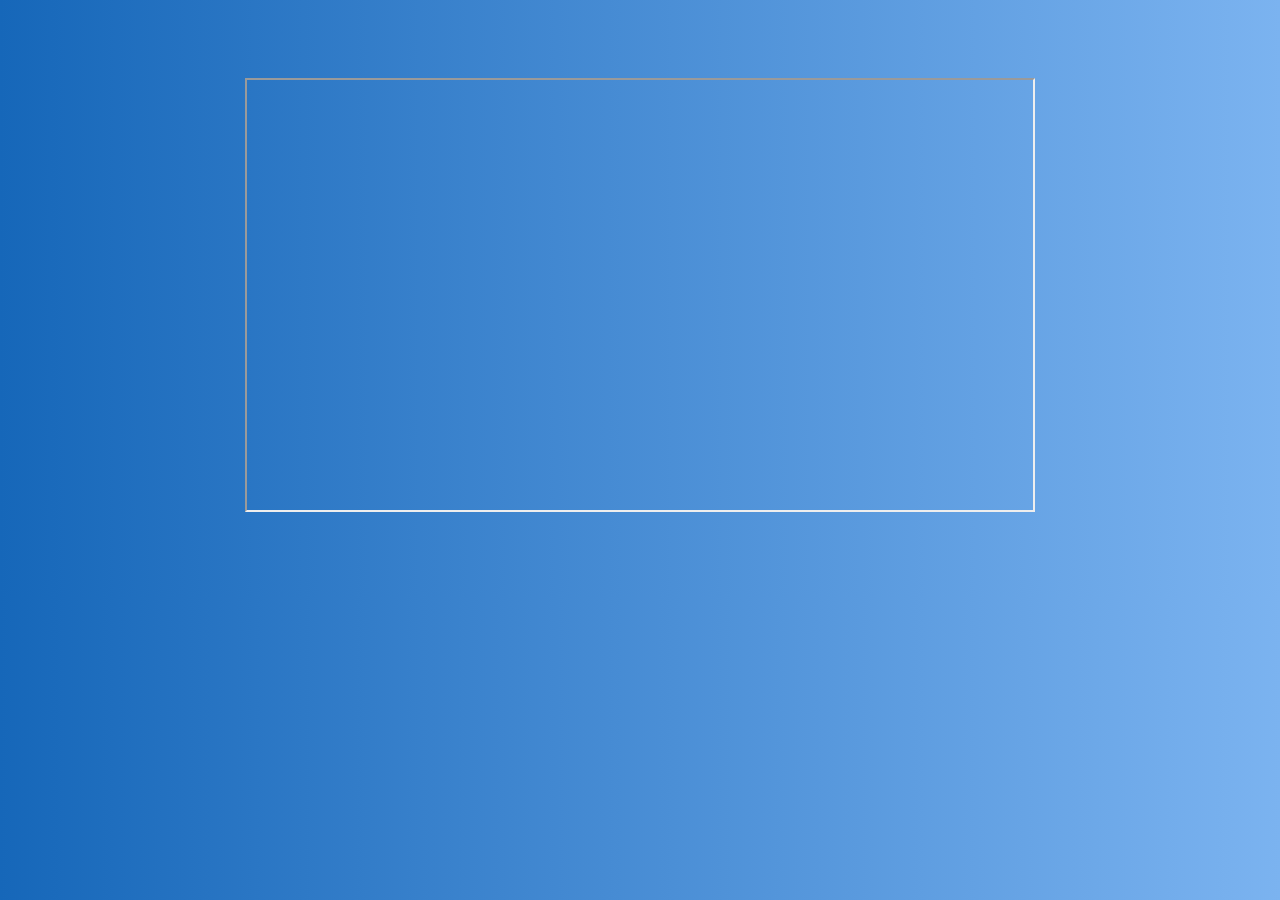
<file: chatbot.html>
<!DOCTYPE html>
<html lang="en">
<head>
    <meta charset="UTF-8">
    <meta http-equiv="X-UA-Compatible" content="IE=edge">
    <meta name="viewport" content="width=device-width, initial-scale=1.0">
    <link type="stylesheet" rel="type/css" href="chatbotcss.css">
    <title>Chatbot</title>
</head>
<body style="background: linear-gradient(to left, #7bb3f0, #1667b9);; text-align: center; padding: 5.5%;">
    <!-- ChatBot end -->
        <iframe
        class="chat"
        allow="microphone;"
        width="70%%"
        height="430"
        src="https://console.dialogflow.com/api-client/demo/embedded/cc7d72b7-29bb-46a5-b09b-aaebd37daa7b">
    </iframe>
</body>
</html>
</file>
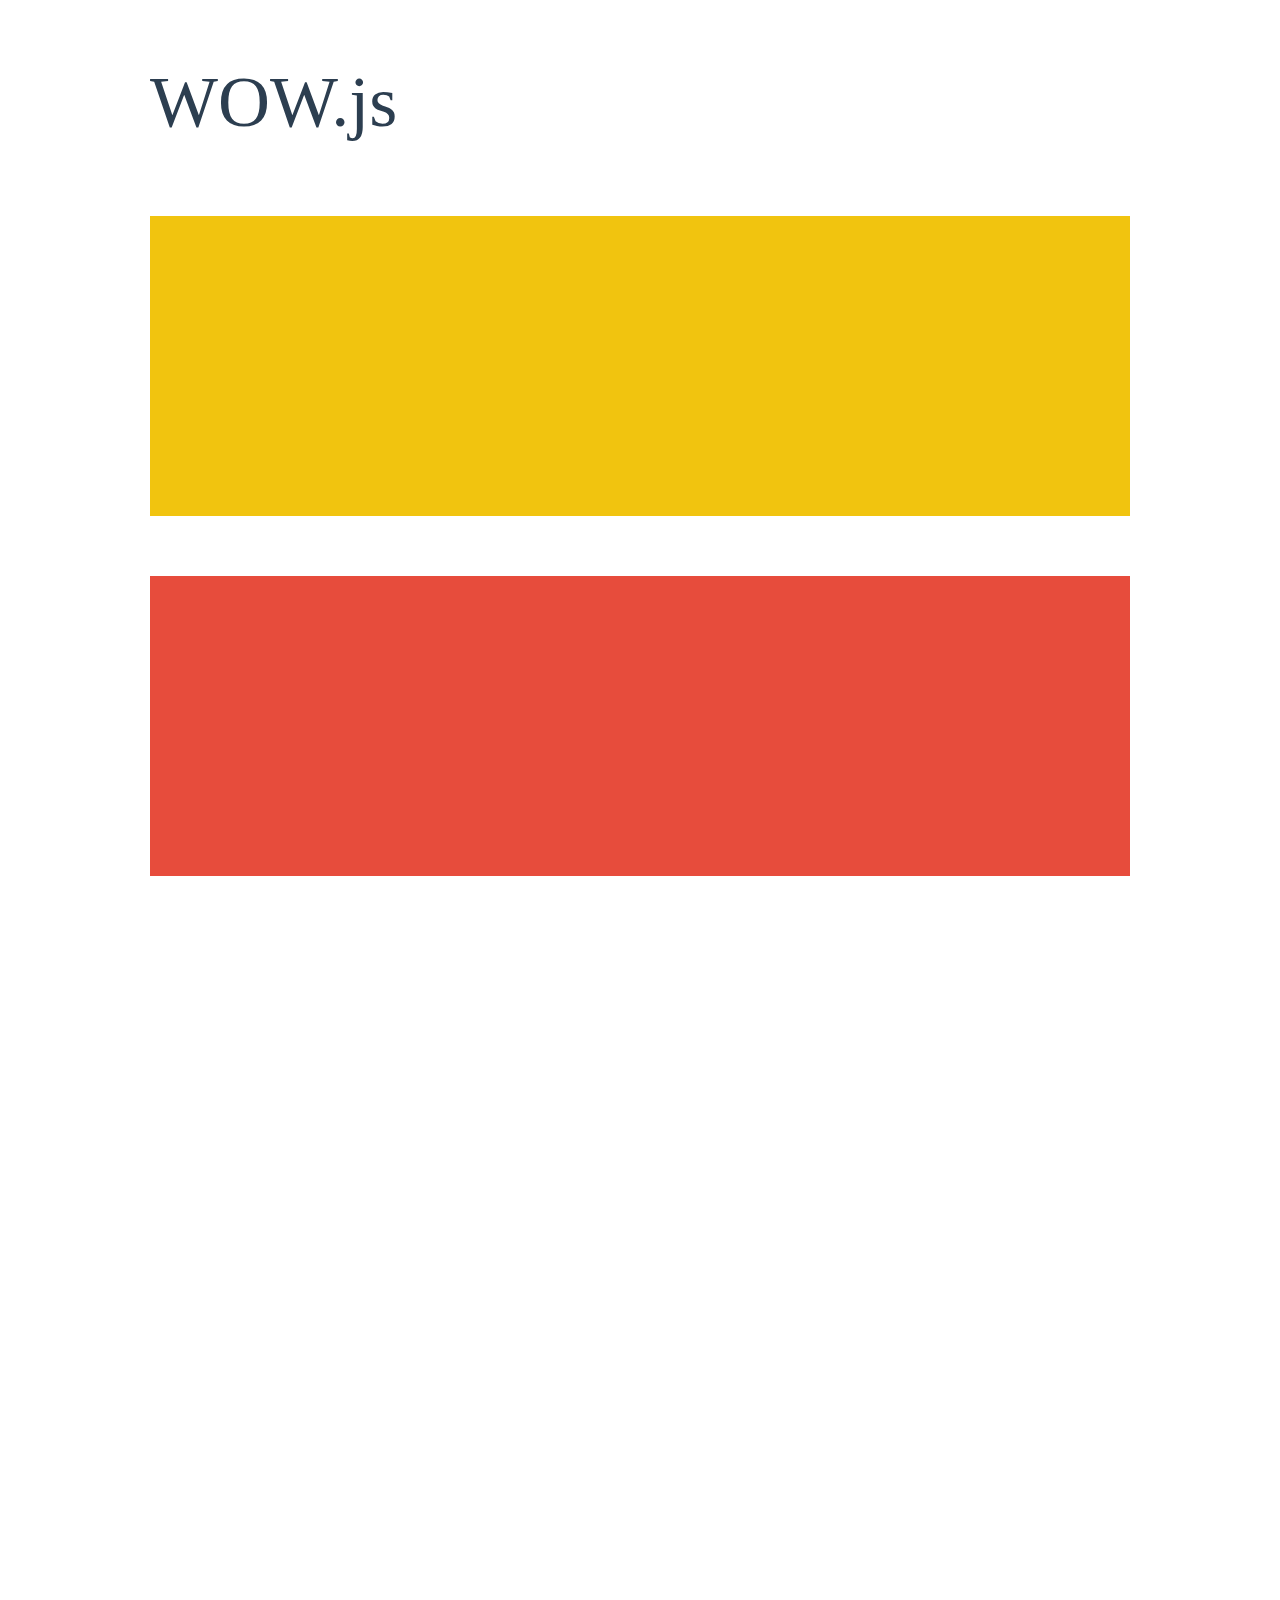
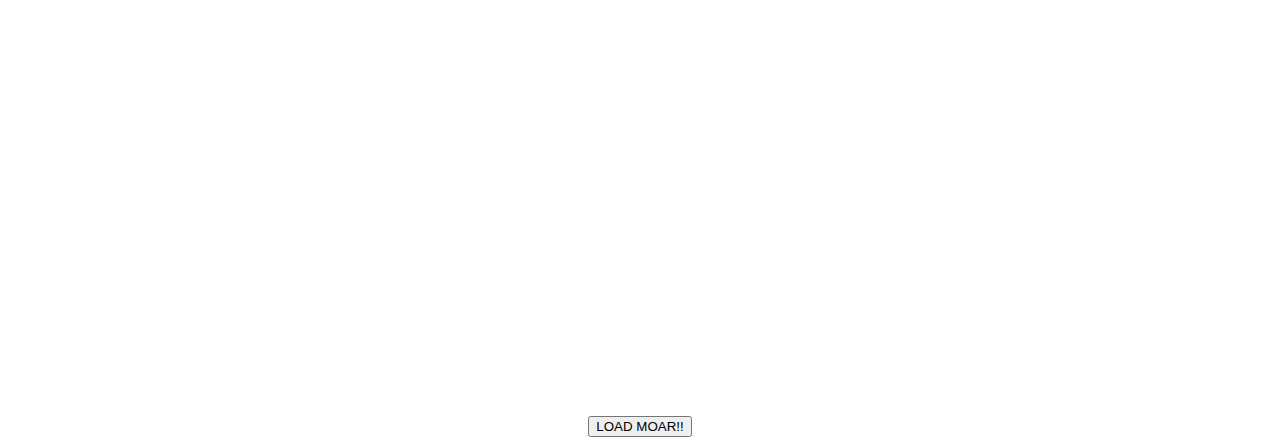
<file: resources/WOW-master/demo.html>
<!doctype html>

<html lang="en">
<head>
  <meta charset="utf-8">
  <title>WOW</title>
  <link rel="stylesheet" href="css/libs/animate.css">
  <link rel="stylesheet" href="css/site.css">
  <style>
    .wow:first-child {
      visibility: hidden;
    }
  </style>
  <!--[if IE]>
    <script src="http://html5shiv.googlecode.com/svn/trunk/html5.js"></script>
  <![endif]-->
</head>

<body>
  <div id="container">
    <header>
      <h1>WOW.js</h1>
    </header>
    <div id="main">
      <section class="wow fadeInDown" style="background-color: #f1c40f;"></section>
      <section class="wow pulse" style="background-color: #e74c3c;" data-wow-iteration="infinite" data-wow-duration="1500ms"></section>
      <section class="section--purple wow slideInRight" data-wow-delay="2s"></section>
      <section class="section--blue wow bounceInLeft" data-wow-offset="300"></section>
      <section class="section--green wow slideInLeft" data-wow-duration="4s"></section>
      <button id="moar">LOAD MOAR!!</button>
    </div>
  </div>
  <script src="dist/wow.js"></script>
  <script>
    wow = new WOW(
      {
        animateClass: 'animated',
        offset:       100,
        callback:     function(box) {
          console.log("WOW: animating <" + box.tagName.toLowerCase() + ">")
        }
      }
    );
    wow.init();
    document.getElementById('moar').onclick = function() {
      var section = document.createElement('section');
      section.className = 'section--purple wow fadeInDown';
      this.parentNode.insertBefore(section, this);
    };
  </script>
</body>
</html>
</file>
<file: resources/WOW-master/css/site.css>
h1 {
  font-size:     72px;
  line-height:   1.5;
  color: #2c3e50;
  font-weight:   100;
}

#container {
  width:  980px;
  margin: 0 auto;
}

section {
  height: 300px;
  margin: 60px 0;
}

.section--purple {
  background-color: #9b59b6;
}

.section--blue {
  background-color: #3498db;
}

.section--green {
  background-color: #2ecc71;
}

#main {
  text-align: center;
}

#more {
  margin: 20px auto 48px;
}
</file>
